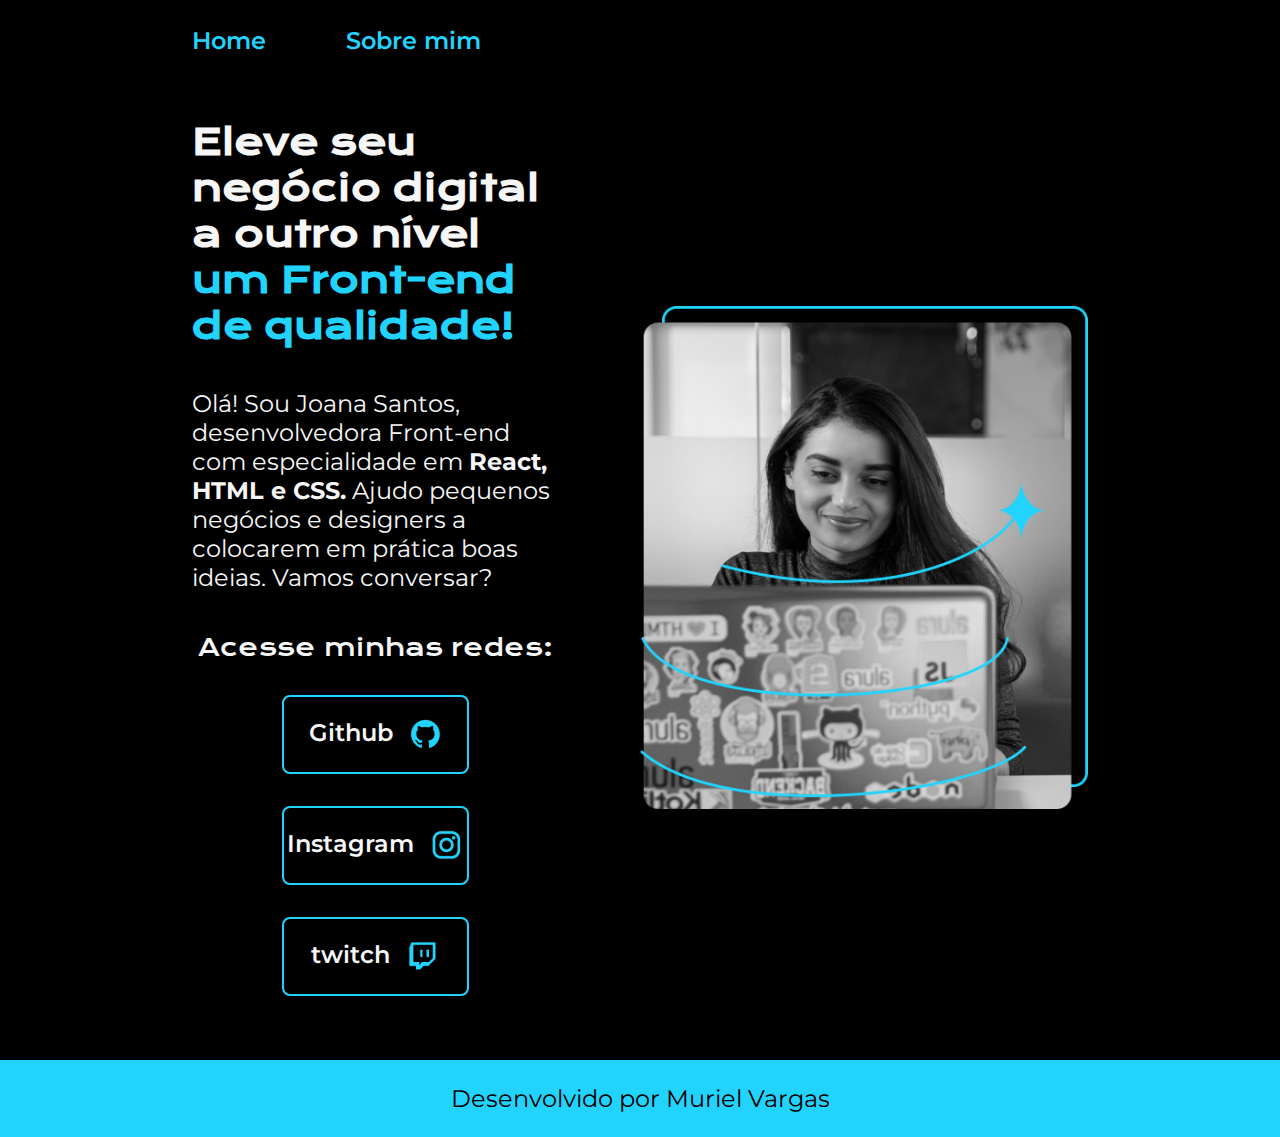
<file: INDEX.html>
<!DOCTYPE html>
<html lang="pt-br">
<head>
    <meta charset="UTF-8">
    <meta name="viewport" content="width=device-width, initial-scale=1.0">
    <title>Portfólio</title>
    <link rel="stylesheet" href="./styles/style.css">

    </head>
<body>
    <header class="cabecalho">
        <nav class="cabecalho__menu">
            <a class="cabecalho__menu__link" href="INDEX.html">Home</a>
            <a class="cabecalho__menu__link" href="about.html">Sobre mim</a>
        </nav>
    </header>
    <main class="apresentacao">
            <section class="apresentacao__conteudo">
            <h1 class="apresentacao__conteudo__titulo">Eleve seu negócio digital a outro nível <strong class="titulo-destaque">um Front-end de qualidade!</strong> </h1>
            <p class="apresentacao__conteudo__paragrafo"> Olá! Sou Joana Santos, desenvolvedora Front-end 
                com especialidade em <strong>React, HTML e CSS.</strong> Ajudo 
                pequenos negócios e designers a colocarem em 
                prática boas ideias. Vamos conversar?</p>
                <div class="apresentacao__links">
                    <h2 class="apresentacao__links__titulo">Acesse minhas redes:</h2>
                    <a  class="apresentacao__links__link" href="//gist.github.com/starred">Github
                        <img src="./assets/github.png" alt="miniatura github" </a>
                    <a class="apresentacao__links__link" href="https://www.instagram.com/muriellvs"">Instagram 
                     <img src="./assets/instagram.png" alt="miniatura instagram"> </a>
                    <a class="apresentacao__links__link" href="https://www.twitch.tv/">twitch
                    <img src="./assets/twitch.png" alt="miniatura twitch"> </a>
                </div>
                </section>
            <img class="apresentacao__imagem" src="./assets/Imagem.png" alt="foto joana santos programando">
    </main>
    <footer class="rodape">
        <p>Desenvolvido por Muriel Vargas </p>
    </footer>

    </body>
</html>
</file>
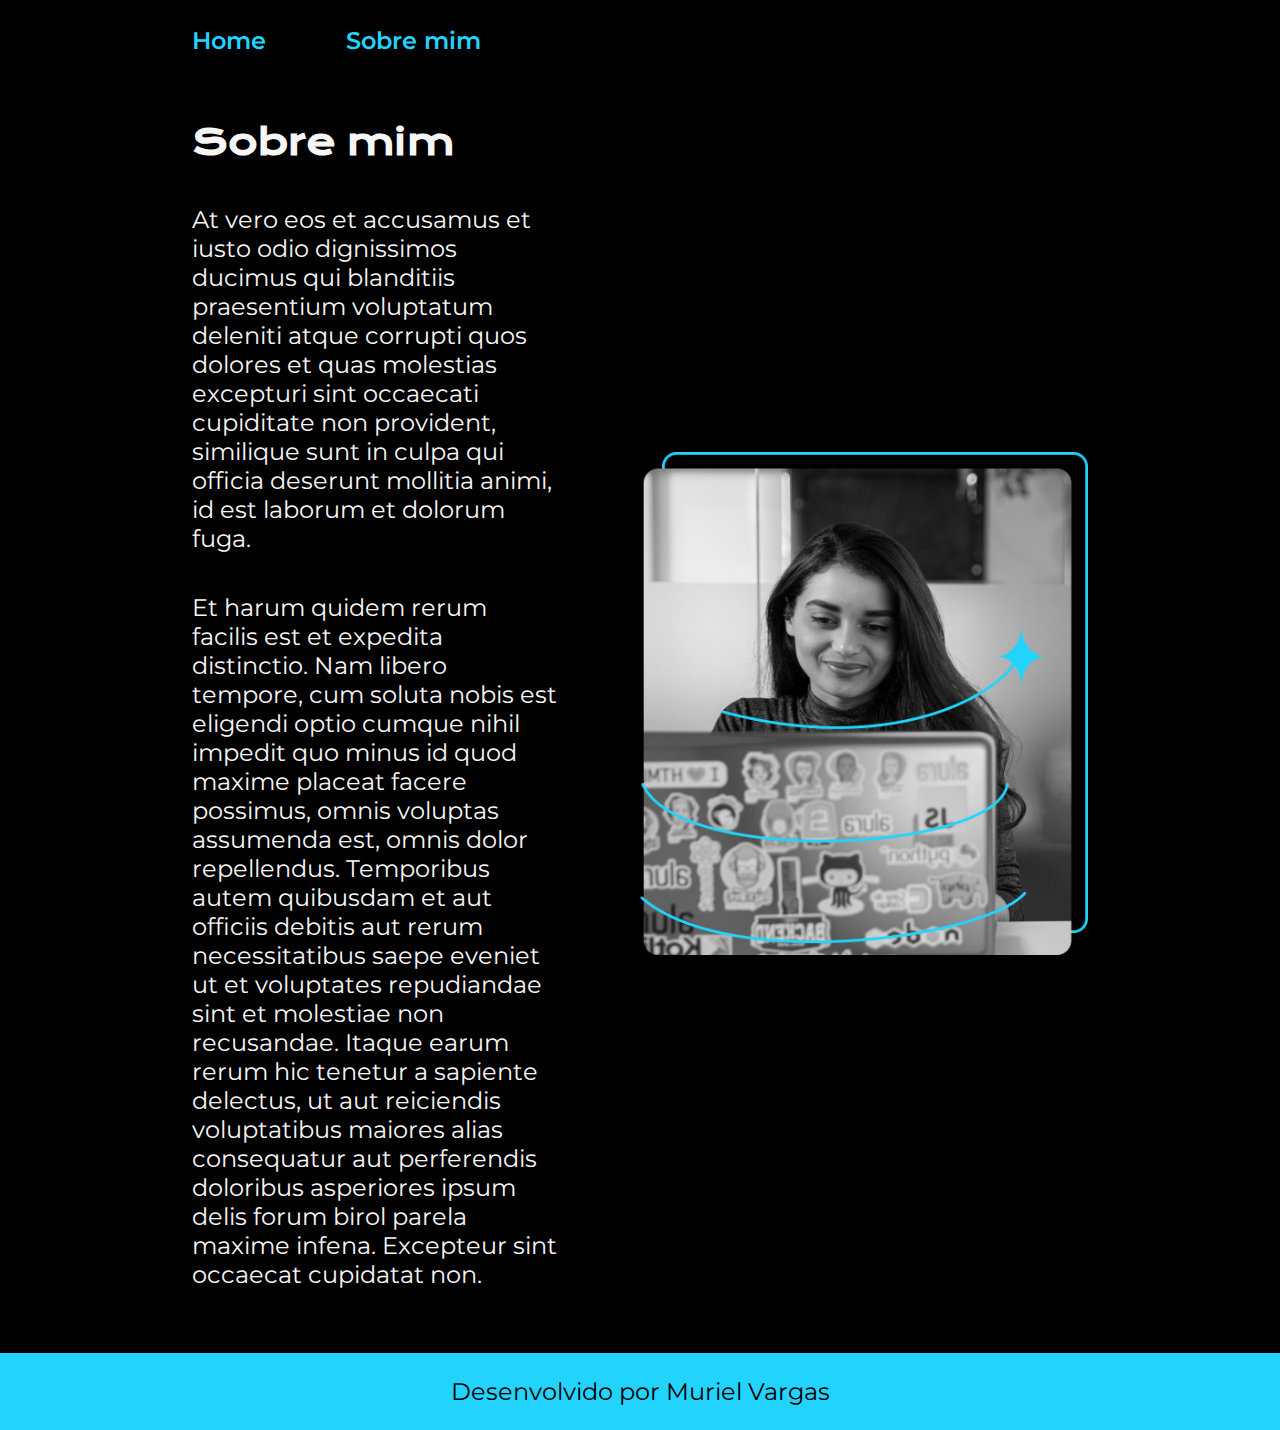
<file: about.html>
<!DOCTYPE html>
<html lang="pt-br">
<head>
    <meta charset="UTF-8">
    <meta name="viewport" content="width=device-width, initial-scale=1.0">

    <title>Sobre mim</title>
    <link rel="stylesheet" href="./styles/style.css"
</head>
<body>
   <header class="cabecalho">
    <nav class="cabecalho__menu">
        <a class="cabecalho__menu__link" href="INDEX.html">Home</a>
        <a class="cabecalho__menu__link" href="about.html">Sobre mim</a>
    </nav>
   </header>
   <main class="apresentacao">
<section class="apresentacao__conteudo">
<h1 class="apresentacao__conteudo__titulo">Sobre mim</h1>
<p class="apresentacao__conteudo__paragrafo">At vero eos et accusamus et iusto odio dignissimos ducimus qui blanditiis praesentium voluptatum deleniti atque corrupti quos dolores et quas molestias excepturi sint occaecati cupiditate non provident, similique sunt in culpa qui officia deserunt mollitia animi, id est laborum et dolorum fuga.</p>
<p class="apresentacao__conteudo__paragrafo">Et harum quidem rerum facilis est et expedita distinctio. Nam libero tempore, cum soluta nobis est eligendi optio cumque nihil impedit quo minus id quod maxime placeat facere possimus, omnis voluptas assumenda est, omnis dolor repellendus. Temporibus autem quibusdam et aut officiis debitis aut rerum necessitatibus saepe eveniet ut et voluptates repudiandae sint et molestiae non recusandae. Itaque earum rerum hic tenetur a sapiente delectus, ut aut reiciendis voluptatibus maiores alias consequatur aut perferendis doloribus asperiores ipsum delis forum birol parela maxime infena. Excepteur sint occaecat cupidatat non.</p>
</section>
<img class="apresentacao__imagem" src="./assets/Imagem.png" alt="foto joana santos programando">

   </main>
   <footer class="rodape">
    <p>Desenvolvido por Muriel Vargas </p>
</footer>
</body>
</html>
</file>
<file: styles/style.css>
@import url('https://fonts.googleapis.com/css2?family=Krona+One&family=Montserrat:wght@400;600&display=swap');

    *{
        margin: 0;
        padding: 0;
    }

    :root{
        --cor-primaria: #000000;
        --cor-secundaria: #f6f6f6;
        --cor-terciaria: #22D4FD;   

       
    }


    .cabecalho{
        padding: 2% 0% 0% 15%;
        
    }

    .cabecalho__menu{
        display: flex;
        gap: 80px;
    }



    .cabecalho__menu__link {
        color: var(--cor-terciaria);
        font-size: 1.5rem;
        font-weight: 600;
        font-family: 'Montserrat', sans-serif;
        text-decoration: none;
       
        
    }


    body{
        box-sizing: border-box;
        background-color:var(--cor-primaria);
        color:var(--cor-secundaria);
        
    }

    .titulo-destaque{
        color: var(--cor-terciaria);
    }

    .apresentacao{
    padding: 5% 15%;
        display: flex;
        align-items: center;
        justify-content: space-between;
        gap: 82px;
    }

    .apresentacao__conteudo{
        width: 50%;
        display: flex;
        flex-direction: column;
        gap: 40px;

        .apresentacao__conteudo__titulo{
            font-size: 2.25rem;
            font-family: 'Krona One', sans-serif;
        }

        .apresentacao__conteudo__paragrafo{
            font-size: 1.5rem;
            font-family: 'Montserrat', sans-serif;
        }

        .apresentacao__links{
            display: flex;
            flex-direction: column;
            justify-content: space-between;
            align-items: center;
            gap: 32px;
        }

    .apresentacao__links__link{
        display: flex;
        border: 2px solid var(--cor-terciaria);
        justify-content: center;
        gap: 16px;
        width: 50%;
        text-align: center;
        border-radius: 8px;
        font-size: 1.5rem;
        font-weight: 600;
        padding: 21.5px 0;
        text-decoration: none;
        color:var(--cor-secundaria);
        font-family: 'Montserrat', sans-serif;
    }

    .apresentacao__links__titulo{
        font-size: 1.5rem;
        font-family: 'Krona One', sans-serif;
        font-weight: 400;    
    }

    }
    .apresentacao__links__link:hover{
        background-color: #272727;
    }
.rodape{
    padding: 24px;
    color: var(--cor-primaria);
    background-color:var(--cor-terciaria);
    text-align: center;
    font-family:'Montserrat', sans-serif;
    font-size: 1.5rem;
    font-weight: 400;
}
.apresentacao__imagem{
    width: 50%;
}
@media (max-width: 1200px){
   .cabecalho{
    padding: 10%;
   }
   .cabecalho__menu{
    justify-content: center;
   }
    .apresentacao{
        flex-direction: column-reverse;
        padding: 5%;

    } 
    .apresentacao__conteudo{
        width: auto;
    }
}
</file>
